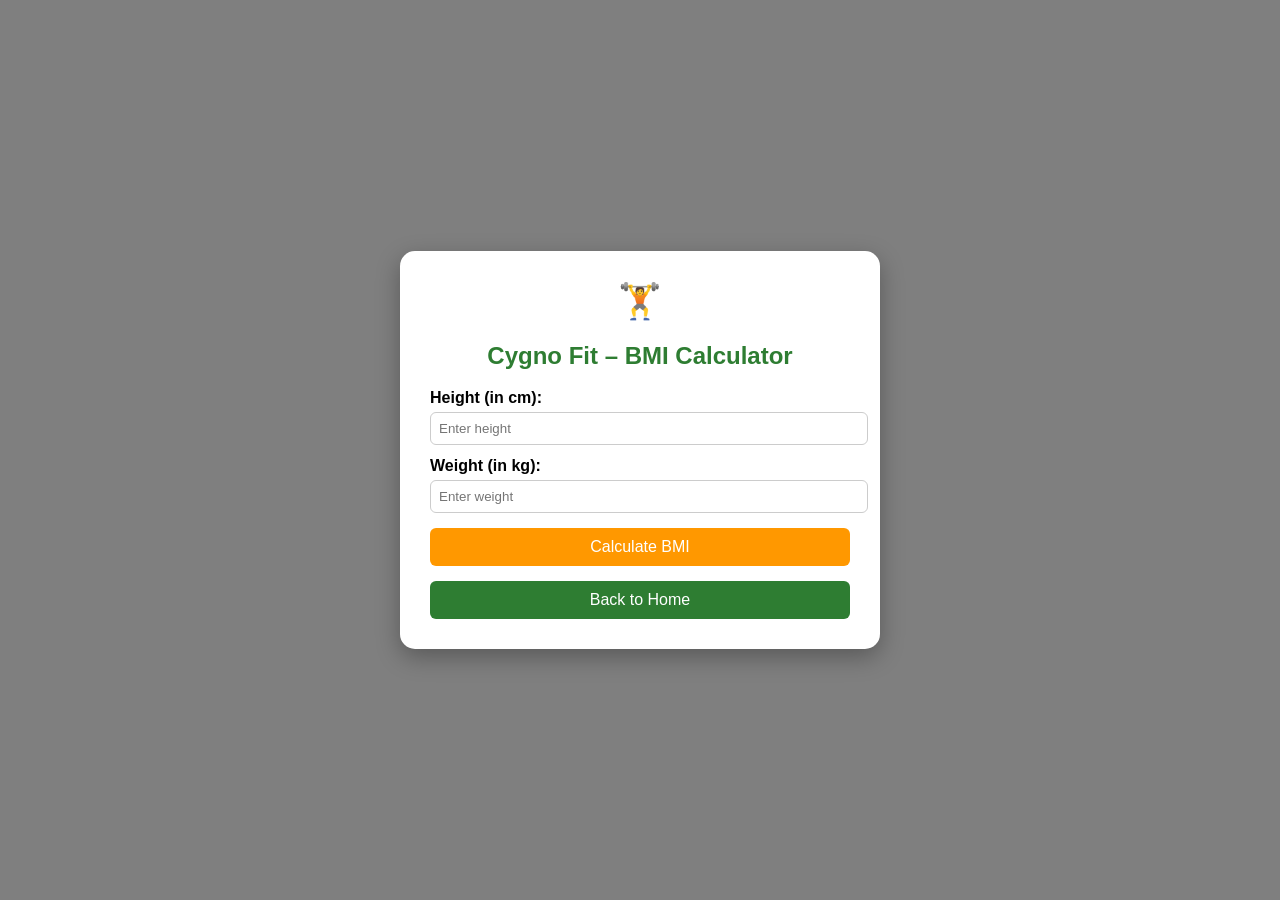
<file: cygnohealth.html>
<!DOCTYPE html>
<html lang="en">
<head>
<meta charset="UTF-8">
<meta name="viewport" content="width=device-width, initial-scale=1.0">
<title>Cygno Fit – BMI Calculator</title>

<style>
body{
    font-family: Arial, sans-serif;
    margin:0;
    display:flex;
    justify-content:center;
    align-items:center;
    min-height:100vh;

    /* Health & Nutrition Background */
    background: linear-gradient(rgba(0,0,0,0.5), rgba(0,0,0,0.5)),
                url('https://images.unsplash.com/photo-1498837167922-ddd27525d352');
    background-size:cover;
    background-position:center;
}

.container{
    background:white;
    padding:30px;
    border-radius:15px;
    box-shadow:0 8px 25px rgba(0,0,0,0.3);
    width:90%;
    max-width:420px;
    text-align:center;
}

h2{
    color:#2e7d32;
}

label{
    font-weight:bold;
    display:block;
    text-align:left;
    margin-top:12px;
}

input{
    width:100%;
    padding:8px;
    margin-top:5px;
    border-radius:6px;
    border:1px solid #ccc;
}

button{
    width:100%;
    padding:10px;
    margin-top:15px;
    background:#ff9800;
    color:white;
    border:none;
    border-radius:6px;
    font-size:16px;
    cursor:pointer;
}

button:hover{
    background:#f57c00;
}

.result{
    margin-top:20px;
    padding:15px;
    border-radius:8px;
    background:#f1f8e9;
    display:none;
    transform:scale(0.8);
    opacity:0;
}

.back-btn{
    background:#2e7d32;
}

/* Fitness animation */
.fitness-icon{
    font-size:35px;
    margin-bottom:10px;
}
</style>
</head>

<body>

<div class="container">

<div class="fitness-icon" id="icon">🏋️</div>

<h2>Cygno Fit – BMI Calculator</h2>

<label>Height (in cm):</label>
<input type="number" id="height" placeholder="Enter height">

<label>Weight (in kg):</label>
<input type="number" id="weight" placeholder="Enter weight">

<button onclick="calculateBMI()">Calculate BMI</button>

<div class="result" id="resultBox">
    <h3>Your BMI Result</h3>
    <p id="bmiValue"></p>
    <p id="bmiCategory"></p>
</div>

<button class="back-btn" onclick="goHome()">Back to Home</button>

</div>

<script>
function calculateBMI(){

    let height = parseFloat(document.getElementById("height").value);
    let weight = parseFloat(document.getElementById("weight").value);

    if(!height || !weight || height <= 0 || weight <= 0){
        alert("Please enter valid height and weight values!");
        return;
    }

    // Convert cm to meters
    let heightMeters = height / 100;

    // BMI Formula
    let bmi = weight / (heightMeters * heightMeters);
    let finalBMI = bmi.toFixed(2);

    let category = "";
    let color = "";
    let icon = "";

    if(bmi < 18.5){
        category = "Underweight";
        color = "#ff7043";
        icon = "🥗";
    }
    else if(bmi >= 18.5 && bmi <= 24.9){
        category = "Normal weight";
        color = "#4caf50";
        icon = "💪";
    }
    else if(bmi >= 25 && bmi <= 29.9){
        category = "Overweight";
        color = "#ffa726";
        icon = "🏃";
    }
    else{
        category = "Obese";
        color = "#e53935";
        icon = "⚠️";
    }

    document.getElementById("bmiValue").innerText = "BMI: " + finalBMI;
    document.getElementById("bmiCategory").innerText = "Category: " + category;
    document.getElementById("bmiCategory").style.color = color;

    // Animated result reveal
    let resultBox = document.getElementById("resultBox");
    resultBox.style.display = "block";

    setTimeout(() => {
        resultBox.style.transition = "all 0.5s ease";
        resultBox.style.transform = "scale(1)";
        resultBox.style.opacity = "1";
    }, 100);

    // Change fitness icon dynamically
    document.getElementById("icon").innerText = icon;
}

function goHome(){
    window.location.href = "index.html";
}
</script>

</body>
</html>
</file>
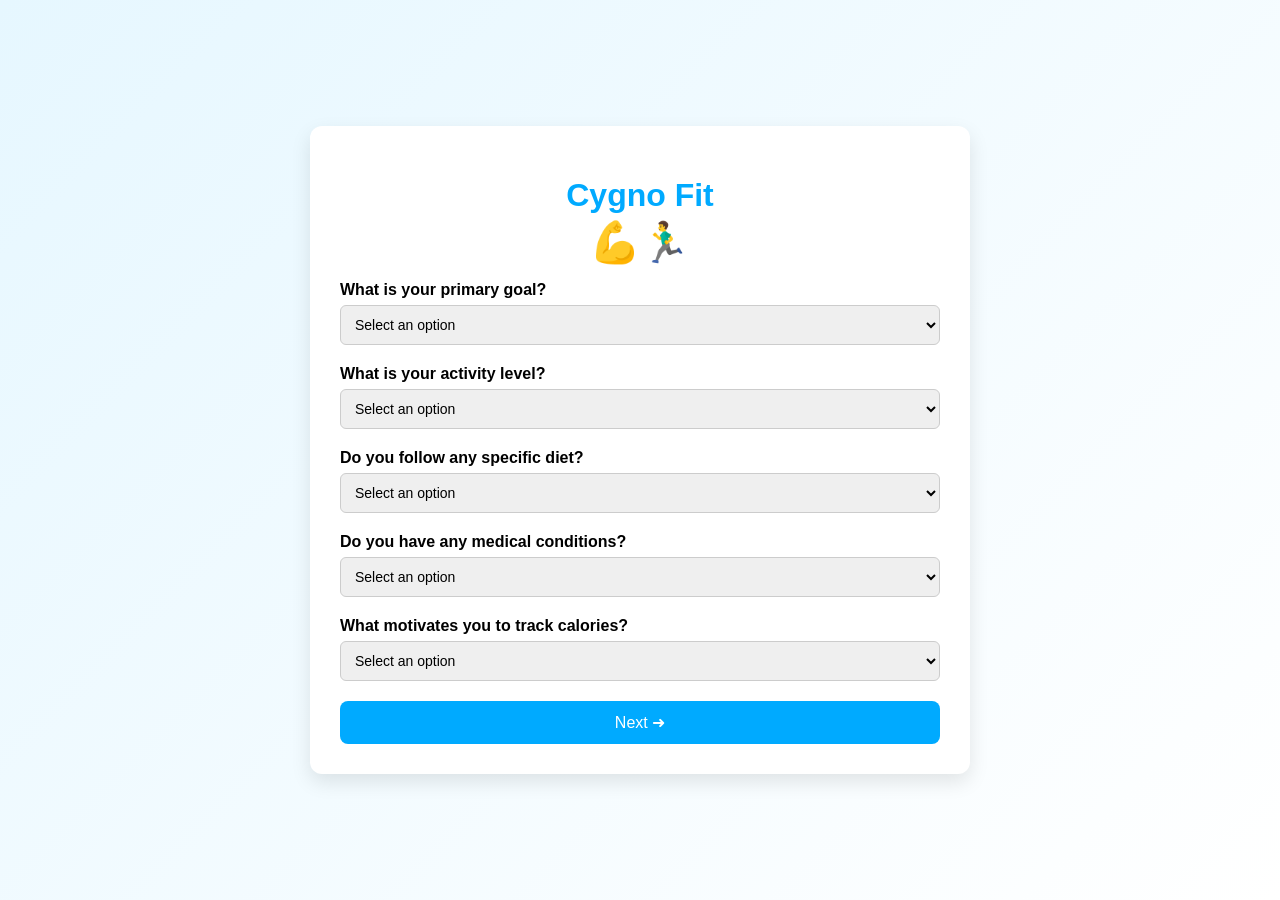
<file: initial.html>
<!DOCTYPE html>
<html lang="en">
<head>
<meta charset="UTF-8">
<meta name="viewport" content="width=device-width, initial-scale=1.0">
<title>Cygno Fit</title>

<style>
body {
    margin: 0;
    font-family: Arial, sans-serif;
    background: linear-gradient(135deg, #e6f7ff, #ffffff);
    display: flex;
    justify-content: center;
    align-items: center;
    min-height: 100vh;
}

.container {
    background: white;
    width: 90%;
    max-width: 600px;
    padding: 30px;
    border-radius: 12px;
    box-shadow: 0 8px 20px rgba(0,0,0,0.1);
    animation: fadeIn 1s ease-in-out;
}

h1 {
    text-align: center;
    color: #00aaff;
    margin-bottom: 5px;
}

.fitness-animation {
    text-align: center;
    font-size: 40px;
    animation: bounce 1.5s infinite;
    margin-bottom: 15px;
}

.question {
    margin-bottom: 20px;
}

label {
    display: block;
    margin-bottom: 6px;
    font-weight: bold;
}

select, input[type="text"] {
    width: 100%;
    padding: 10px;
    border-radius: 6px;
    border: 1px solid #ccc;
    font-size: 14px;
}

button {
    width: 100%;
    padding: 12px;
    background: #00aaff;
    color: white;
    border: none;
    border-radius: 8px;
    font-size: 16px;
    cursor: pointer;
    transition: 0.3s;
}

button:hover {
    background: #008ecc;
}

.hidden {
    display: none;
}

@keyframes fadeIn {
    from {opacity:0; transform: translateY(20px);}
    to {opacity:1; transform: translateY(0);}
}

@keyframes bounce {
    0%,100% {transform: translateY(0);}
    50% {transform: translateY(-8px);}
}
</style>
</head>

<body>

<div class="container">

    <h1>Cygno Fit</h1>
    <div class="fitness-animation">💪🏃‍♂️</div>

    <form id="fitnessForm">

        <div class="question">
            <label>What is your primary goal?</label>
            <select required>
                <option value="">Select an option</option>
                <option>Lose weight</option>
                <option>Gain weight</option>
                <option>Maintain weight</option>
                <option>Build muscle</option>
            </select>
        </div>

        <div class="question">
            <label>What is your activity level?</label>
            <select required>
                <option value="">Select an option</option>
                <option>Sedentary</option>
                <option>Lightly active</option>
                <option>Moderately active</option>
                <option>Very active</option>
            </select>
        </div>

        <div class="question">
            <label>Do you follow any specific diet?</label>
            <select required>
                <option value="">Select an option</option>
                <option>Vegetarian</option>
                <option>Vegan</option>
                <option>Non-vegetarian</option>
                <option>Keto</option>
                <option>No preference</option>
            </select>
        </div>

        <div class="question">
            <label>Do you have any medical conditions?</label>
            <select id="medicalSelect" required>
                <option value="">Select an option</option>
                <option>Diabetes</option>
                <option>PCOS</option>
                <option>Thyroid</option>
                <option>None</option>
                <option value="Other">Other</option>
            </select>

            <input type="text" id="otherInput" class="hidden"
                   placeholder="Enter your medical condition">
        </div>

        <div class="question">
            <label>What motivates you to track calories?</label>
            <select required>
                <option value="">Select an option</option>
                <option>Improve appearance</option>
                <option>Improve health</option>
                <option>Doctor recommendation</option>
                <option>Sports performance</option>
                <option>Just curiosity</option>
            </select>
        </div>

        <button type="submit">Next ➜</button>

    </form>
</div>

<script>
const medicalSelect = document.getElementById("medicalSelect");
const otherInput = document.getElementById("otherInput");

medicalSelect.addEventListener("change", function() {
    if (this.value === "Other") {
        otherInput.classList.remove("hidden");
        otherInput.required = true;
    } else {
        otherInput.classList.add("hidden");
        otherInput.required = false;
        otherInput.value = "";
    }
});

document.getElementById("fitnessForm").addEventListener("submit", function(e) {
    e.preventDefault();
    if (this.checkValidity()) {
        alert("Form Submitted Successfully 🚀");
    }
});
</script>

</body>
</html>
</file>
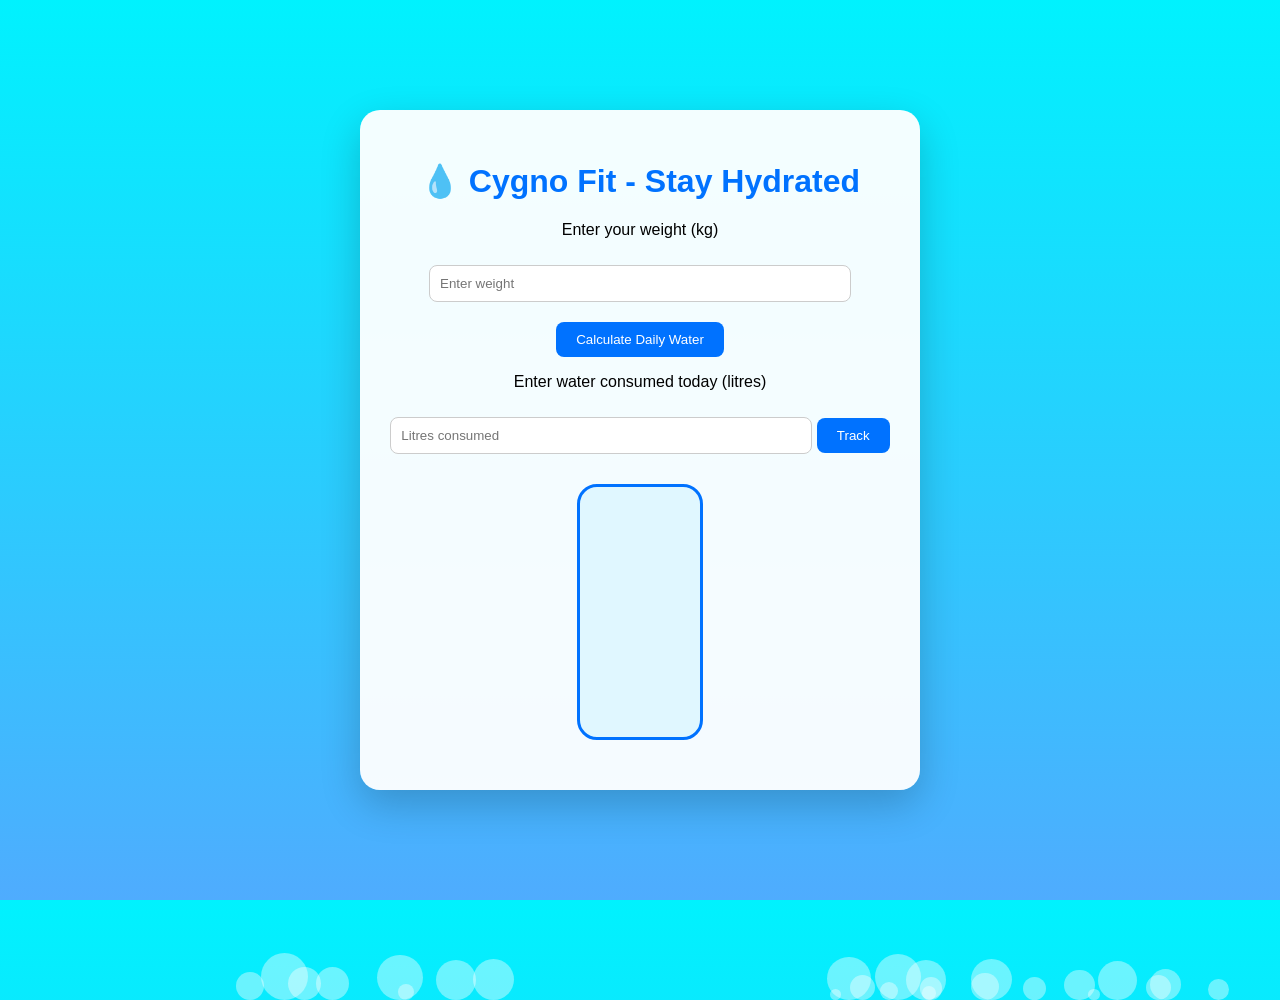
<file: water.html>
<!DOCTYPE html>
<html>
<head>
    <title>Cygno Fit - Stay Hydrated</title>

    <style>
        body {
            margin: 0;
            font-family: Arial;
            overflow: hidden;
            background: linear-gradient(to top, #4facfe, #00f2fe);
            height: 100vh;
            display: flex;
            justify-content: center;
            align-items: center;
            position: relative;
        }

        /* Floating bubbles background */
        .bubble {
            position: absolute;
            bottom: -100px;
            background: rgba(255,255,255,0.4);
            border-radius: 50%;
            animation: rise 10s infinite ease-in;
        }

        @keyframes rise {
            0% {
                transform: translateY(0);
                opacity: 0.7;
            }
            100% {
                transform: translateY(-120vh);
                opacity: 0;
            }
        }

        .container {
            background: rgba(255,255,255,0.95);
            width: 500px;
            padding: 30px;
            border-radius: 20px;
            box-shadow: 0 15px 40px rgba(0,0,0,0.2);
            text-align: center;
            z-index: 2;
        }

        h1 {
            color: #0072ff;
        }

        input {
            width: 80%;
            padding: 10px;
            margin: 10px 0;
            border-radius: 8px;
            border: 1px solid #ccc;
        }

        button {
            padding: 10px 20px;
            background: #0072ff;
            color: white;
            border: none;
            border-radius: 8px;
            cursor: pointer;
            margin-top: 10px;
        }

        button:hover {
            background: #005edb;
        }

        .water-tank {
            margin: 20px auto;
            width: 120px;
            height: 250px;
            border: 3px solid #0072ff;
            border-radius: 20px;
            position: relative;
            overflow: hidden;
            background: #e0f7ff;
        }

        .water-fill {
            position: absolute;
            bottom: 0;
            width: 100%;
            background: linear-gradient(to top, #00c6ff, #0072ff);
            height: 0%;
            transition: height 1s ease;
        }

        .result {
            margin-top: 15px;
            font-weight: bold;
            color: #0072ff;
        }

        /* Responsive */
        @media (max-width: 600px) {
            .container {
                width: 90%;
            }
        }
    </style>
</head>

<body>

<!-- Bubble Background -->
<script>
for (let i = 0; i < 25; i++) {
    let bubble = document.createElement("div");
    bubble.className = "bubble";
    bubble.style.left = Math.random() * 100 + "vw";
    bubble.style.width = bubble.style.height = Math.random() * 40 + 10 + "px";
    bubble.style.animationDuration = (Math.random() * 5 + 5) + "s";
    document.body.appendChild(bubble);
}
</script>

<div class="container">

    <h1>💧 Cygno Fit - Stay Hydrated</h1>

    <p>Enter your weight (kg)</p>
    <input type="number" id="weight" placeholder="Enter weight">

    <button onclick="calculateWater()">Calculate Daily Water</button>

    <div class="result" id="waterResult"></div>

    <p>Enter water consumed today (litres)</p>
    <input type="number" id="consumed" placeholder="Litres consumed">

    <button onclick="trackWater()">Track</button>

    <div class="water-tank">
        <div class="water-fill" id="waterFill"></div>
    </div>

</div>

<script>

let requiredWater = 0;

function calculateWater() {
    const weight = document.getElementById("weight").value;

    if (weight <= 0) {
        alert("Please enter valid weight.");
        return;
    }

    // Formula: 35 ml per kg
    requiredWater = (weight * 0.035).toFixed(2);

    document.getElementById("waterResult").innerText =
        "You should drink approximately " + requiredWater + " litres per day.";
}

function trackWater() {
    const consumed = document.getElementById("consumed").value;

    if (requiredWater == 0) {
        alert("Please calculate required water first.");
        return;
    }

    let percentage = (consumed / requiredWater) * 100;

    if (percentage > 100) percentage = 100;

    document.getElementById("waterFill").style.height = percentage + "%";
}

</script>

</body>
</html>
</file>
